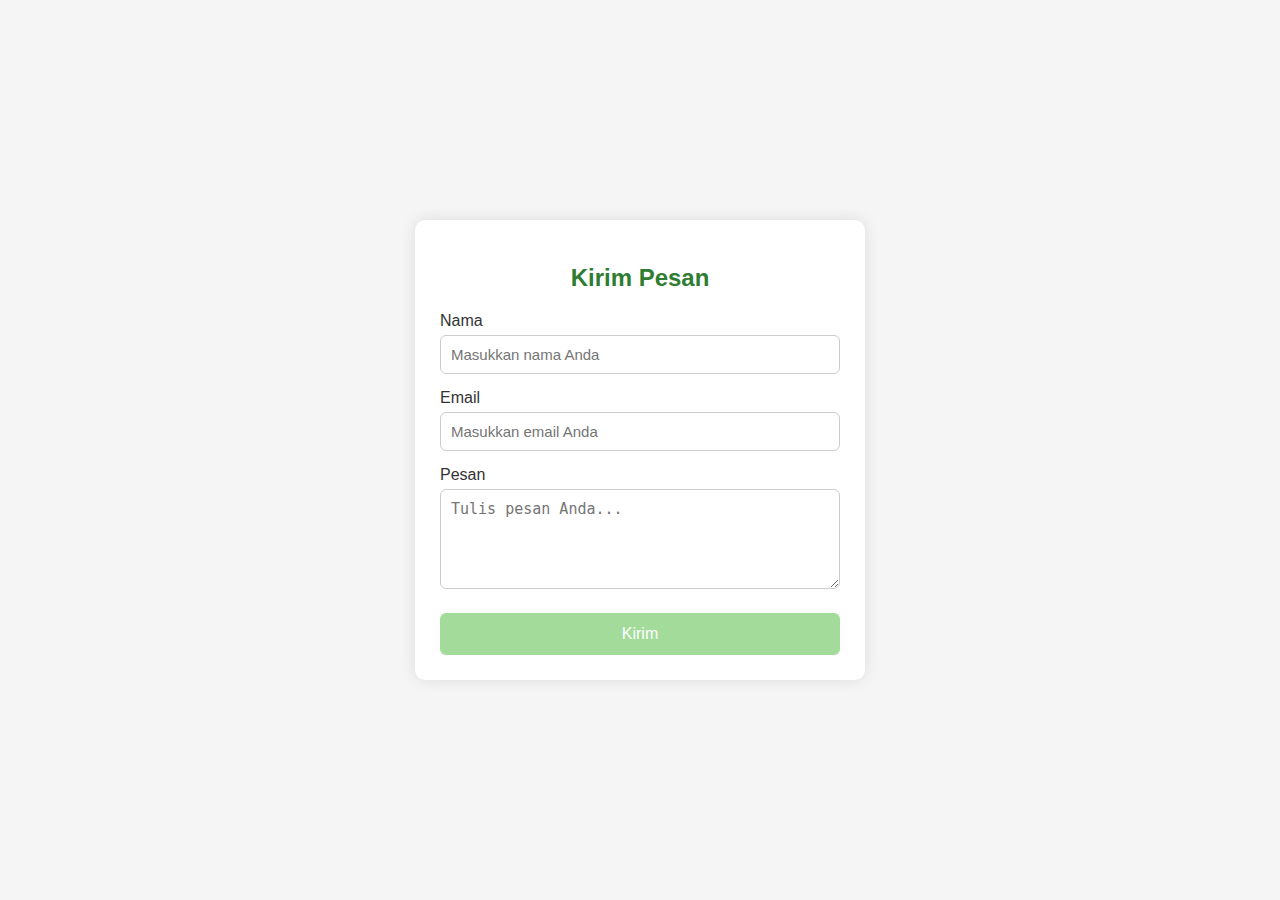
<file: index1.html>
<!DOCTYPE html>
<html lang="id">
<head>
  <meta charset="UTF-8">
  <meta name="viewport" content="width=device-width, initial-scale=1">
  <title>Kotak Pesan</title>
  <style>
    /* === Gaya Umum Halaman === */
    body {
      font-family: Arial, sans-serif;
      background-color: #f5f5f5; /* Latar belakang abu-abu muda */
      margin: 0;
      display: flex;
      justify-content: center;
      align-items: center;
      height: 100vh; /* Tinggi penuh layar */
    }

    /* === Kontainer Form === */
    .form-container {
      background-color: #fff; /* Putih */
      border-radius: 10px;
      padding: 25px;
      box-shadow: 0 0 15px rgba(0, 0, 0, 0.1); /* Bayangan lembut */
      width: 90%;
      max-width: 400px;
    }

    /* === Judul Form === */
    h2 {
      text-align: center;
      color: #2e7d32; /* Hijau gelap */
      margin-bottom: 20px;
    }

    /* === Label untuk Input === */
    label {
      display: block;
      margin-top: 15px;
      color: #333;
    }

    /* === Input dan Textarea === */
    input[type="text"],
    input[type="email"],
    textarea {
      width: 100%;
      padding: 10px;
      margin-top: 5px;
      border: 1px solid #ccc;
      border-radius: 6px;
      font-size: 15px;
      box-sizing: border-box;
    }

    textarea {
      resize: vertical;
      height: 100px;
    }

    /* === Tombol Kirim === */
    button {
      background-color: #A3DC9A; /* Warna utama hijau pastel */
      color: white;
      border: none;
      padding: 12px;
      margin-top: 20px;
      width: 100%;
      border-radius: 6px;
      font-size: 16px;
      cursor: pointer;
    }

    button:hover {
      background-color: #90c98a; /* Warna lebih gelap saat hover */
    }
  </style>
</head>
<body>
  <div class="form-container">
    <h2>Kirim Pesan</h2>
    
    <!-- Formulir pesan -->
    <form onsubmit="return validateForm()">
      <!-- Input Nama -->
      <label for="nama">Nama</label>
      <input type="text" id="nama" placeholder="Masukkan nama Anda" required>

      <!-- Input Email -->
      <label for="email">Email</label>
      <input type="email" id="email" placeholder="Masukkan email Anda" required>

      <!-- Textarea untuk isi pesan -->
      <label for="pesan">Pesan</label>
      <textarea id="pesan" placeholder="Tulis pesan Anda..." required></textarea>

      <!-- Tombol Kirim -->
      <button type="submit">Kirim</button>
    </form>
  </div>

  <script>
    // Fungsi validasi form saat dikirim
    function validateForm() {
      const nama = document.getElementById("nama").value; // Ambil nilai dari input nama
      const angkaAda = /\d/; // Regex untuk mengecek apakah ada angka

      // Jika nama mengandung angka
      if (angkaAda.test(nama)) {
        alert("Nama tidak boleh mengandung angka!"); // Tampilkan pesan
        return false; // Batalkan pengiriman form
      }

      // Jika validasi lolos, tampilkan pesan sukses
      alert("Pesan berhasil dikirim!");
      return true; // Lanjutkan pengiriman
    }
  </script>
</body>
</html>
</file>
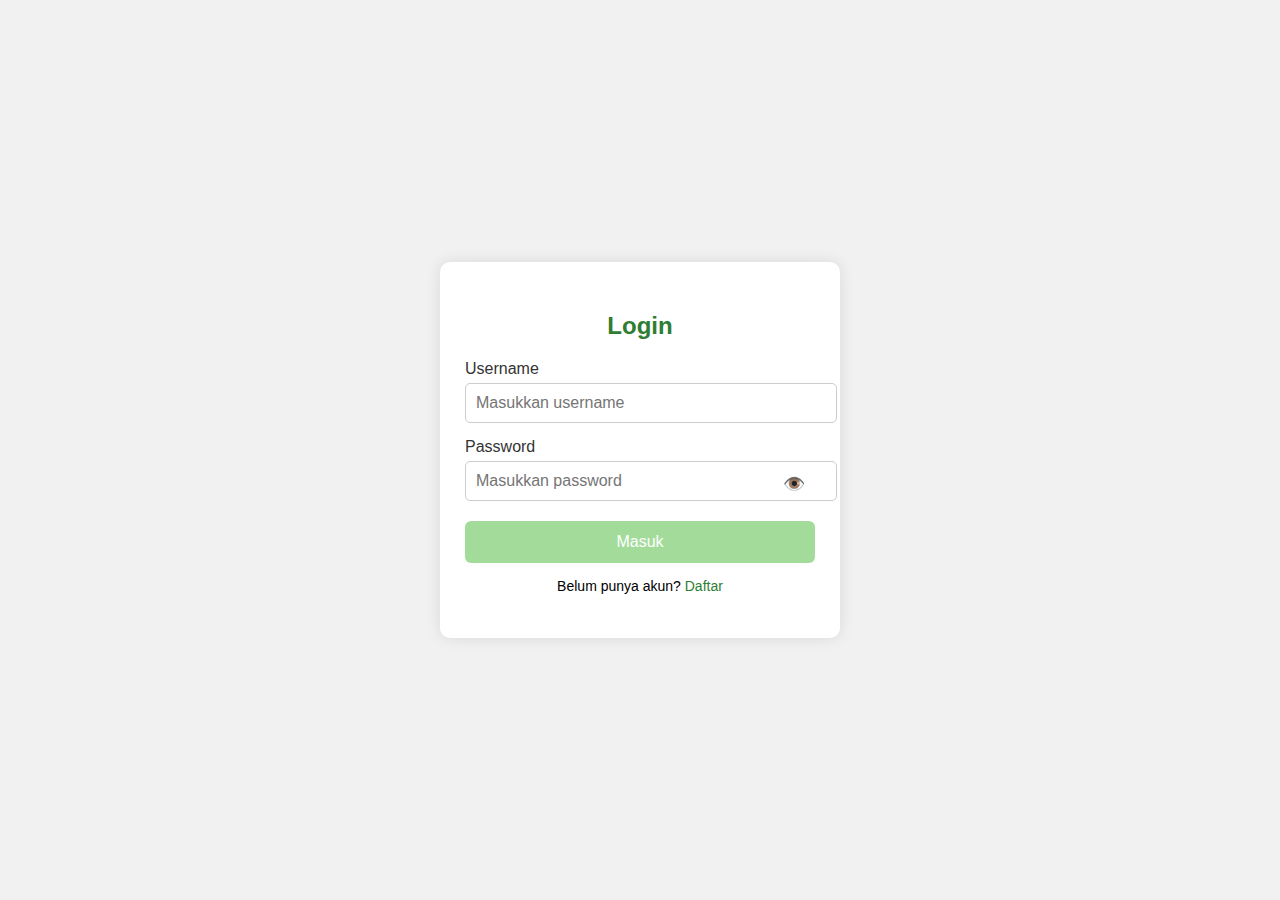
<file: index2.html>
<!DOCTYPE html>
<html lang="id">
<head>
  <meta charset="UTF-8" />
  <meta name="viewport" content="width=device-width, initial-scale=1.0" />
  <title>Halaman Login</title>
  <style>
    body {
      font-family: Arial, sans-serif;
      background-color: #f1f1f1;
      margin: 0;
      display: flex;
      height: 100vh;
      justify-content: center;
      align-items: center;
    }

    .login-container {
      background-color: #ffffff;
      padding: 30px 25px;
      border-radius: 10px;
      box-shadow: 0 0 15px rgba(0, 0, 0, 0.1);
      width: 90%;
      max-width: 350px;
    }

    .login-container h2 {
      text-align: center;
      color: #2e7d32;
    }

    label {
      display: block;
      margin-top: 15px;
      color: #333;
    }

    input[type="text"],
    input[type="password"] {
      width: 100%;
      padding: 10px;
      border: 1px solid #ccc;
      border-radius: 5px;
      margin-top: 5px;
      font-size: 16px;
    }

    .password-wrapper {
      position: relative;
    }

    .toggle-password {
      position: absolute;
      right: 10px;
      top: 38%;
      cursor: pointer;
      font-size: 18px;
      color: #888;
    }

    button {
      margin-top: 20px;
      width: 100%;
      padding: 12px;
      background-color: #A3DC9A;
      color: #fff;
      border: none;
      border-radius: 6px;
      font-size: 16px;
      cursor: pointer;
    }

    button:hover {
      background-color: #90c98a;
    }

    .register-link {
      text-align: center;
      margin-top: 15px;
      font-size: 14px;
    }

    .register-link a {
      color: #2e7d32;
      text-decoration: none;
    }
  </style>
</head>
<body>
  <div class="login-container">
    <h2>Login</h2>
    <form id="loginForm" onsubmit="return validateForm()">
      <label for="username">Username</label>
      <input type="text" id="username" placeholder="Masukkan username" required>

      <label for="password">Password</label>
      <div class="password-wrapper">
        <input type="password" id="password" placeholder="Masukkan password" required>
        <span class="toggle-password" onclick="togglePassword()">👁️</span>
      </div>

      <button type="submit">Masuk</button>
    </form>
    <p class="register-link">Belum punya akun? <a href="#">Daftar</a></p>
  </div>

  <script>
    function togglePassword() {
      const passwordInput = document.getElementById('password');
      const toggleIcon = document.querySelector('.toggle-password');

      if (passwordInput.type === 'password') {
        passwordInput.type = 'text';
        toggleIcon.textContent = '🙈';
      } else {
        passwordInput.type = 'password';
        toggleIcon.textContent = '👁️';
      }
    }

    function validateForm() {
      const username = document.getElementById('username').value;
      const regex = /\d/;
      if (regex.test(username)) {
        alert("Username tidak boleh mengandung angka!");
        return false;
      }
      return true;
    }
  </script>
</body>
</html>
</file>
